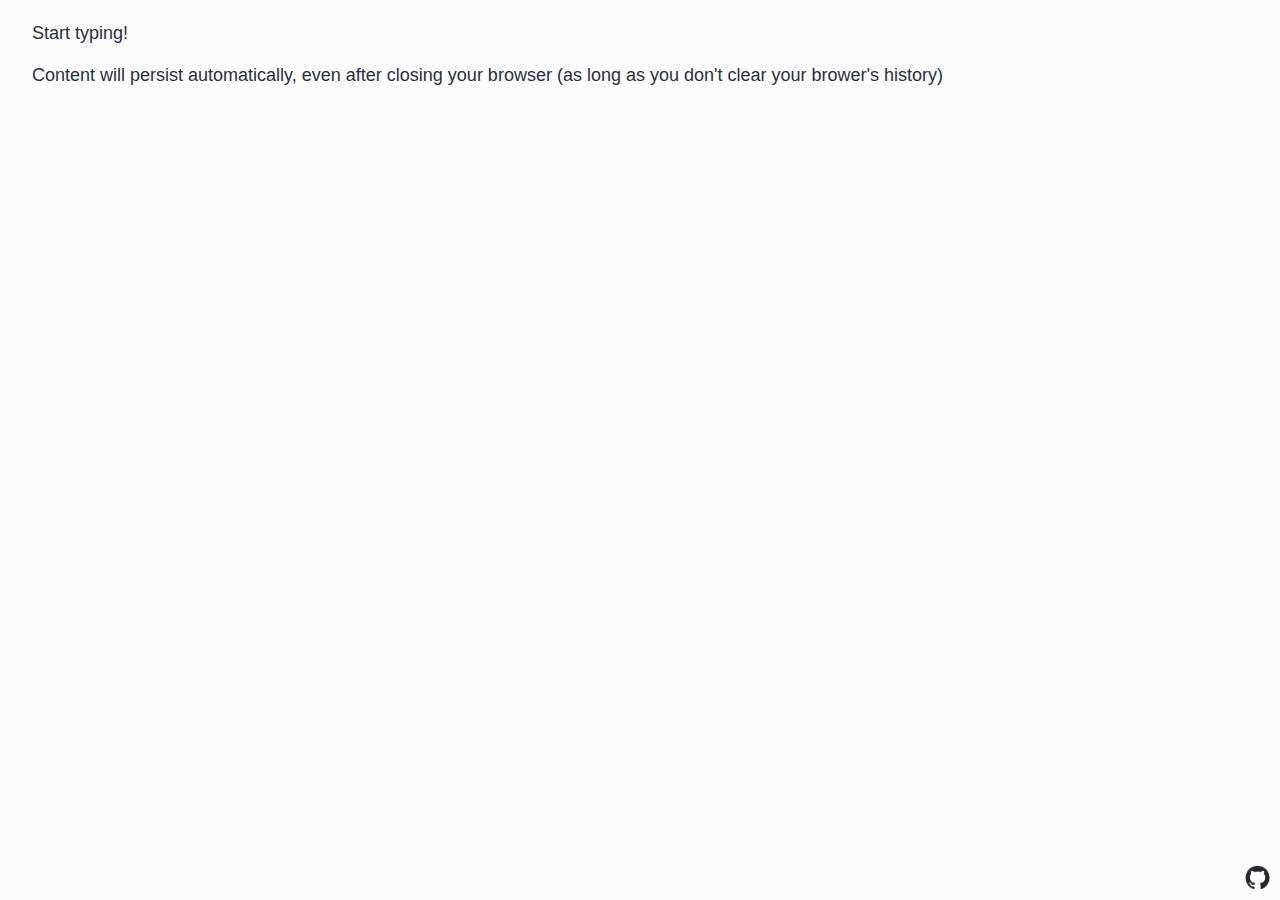
<file: index.html>
<!DOCTYPE html>
<html lang="en">
<head>
    <meta charset="UTF-8">
    <meta name="viewport" content="width=device-width, initial-scale=1.0">
    <title>scrtchpd</title>
    <link rel="icon" href="https://www.scrtchpd.com/favicon.ico" type="image/x-icon">
    <link rel="shortcut icon" href="https://www.scrtchpd.com/favicon.ico" type="image/x-icon">
   <style>
        html, body {
            height: 100%;
            width: 100%; 
            margin: 0; /* Removes default margin */
            padding: 0; /* Removes default padding */
            display: flex; /* Uses flexbox for centering */
            justify-content: center; /* Center horizontally */
            align-items: center; /* Center vertically */
            overflow: hidden; /* Prevents scrolling on the entire page */
            background-color: #fcfcfd;
            color: #28303e;
        }
        textarea {
            width: 95%;
            height: 95%;
            resize: none;
            border: none;
            padding: 10px;           
            font-family: "Gill Sans", sans-serif;
            font-size: 18px;
            outline: none; 
            overflow: auto; /* Enables scrolling within the textarea if content overflows */
            background-color: #fcfcfd;
            color: #28303e;
        }

        /* Styles for dark mode */
        @media (prefers-color-scheme: dark) {
            html, body, textarea {
                background-color: #28303e; /* Darker background */
                color: #fcfcfd; /* Lighter text */
            }
        }
    </style>
</head>
<body>
    <textarea id="notepad" autocomplete="off" spellcheck="false"></textarea>

    <script>
        document.addEventListener('DOMContentLoaded', (event) => {
            const notepad = document.getElementById('notepad');

            // Load saved data from localStorage
            notepad.value = localStorage.getItem('notepadContent') || 'Start typing!\n\nContent will persist automatically, even after closing your browser (as long as you don\'t clear your brower\'s history)';
            
            // Auto-save content to localStorage whenever it changes
            notepad.addEventListener('input', () => {
                localStorage.setItem('notepadContent', notepad.value);      
            });

            // Update content if localStorage is changed by another tab
            window.addEventListener('storage', (event) => {
                if (event.key === 'notepadContent') {
                    notepad.value = event.newValue;
                }
            });

            notepad.addEventListener('keydown', function(e) {
                if (e.key === 'Tab') {
                    e.preventDefault();
                    var start = this.selectionStart;
                    var end = this.selectionEnd;
                    
                    // Define the number of spaces for a tab (e.g., 4 spaces)
                    var tab = "    "; // 4 non-breaking spaces

                    // Set textarea value to: text before caret + tab + text after caret
                    this.value = this.value.substring(0, start) + tab + this.value.substring(end);

                    // Move caret to right after the inserted tab
                    this.selectionStart = this.selectionEnd = start + tab.length;
                }
            });

            // Automatically focus the textarea when the page loads
            notepad.focus();
        });
    </script>
</body>
<footer>
    <a href="https://github.com/genevievehelsel/scrtchpd" target="_blank" aria-label="View the source code on Github">
        <picture>
            <source srcset="github-mark-white.png" media="(prefers-color-scheme: dark)">
            <img src="github-mark.png" alt="Github logo" style="position: absolute; bottom: 10px; right: 10px; width: 25px; height: 25px;">
        </picture>        
    </a>
    
  </footer>
</html>
</file>
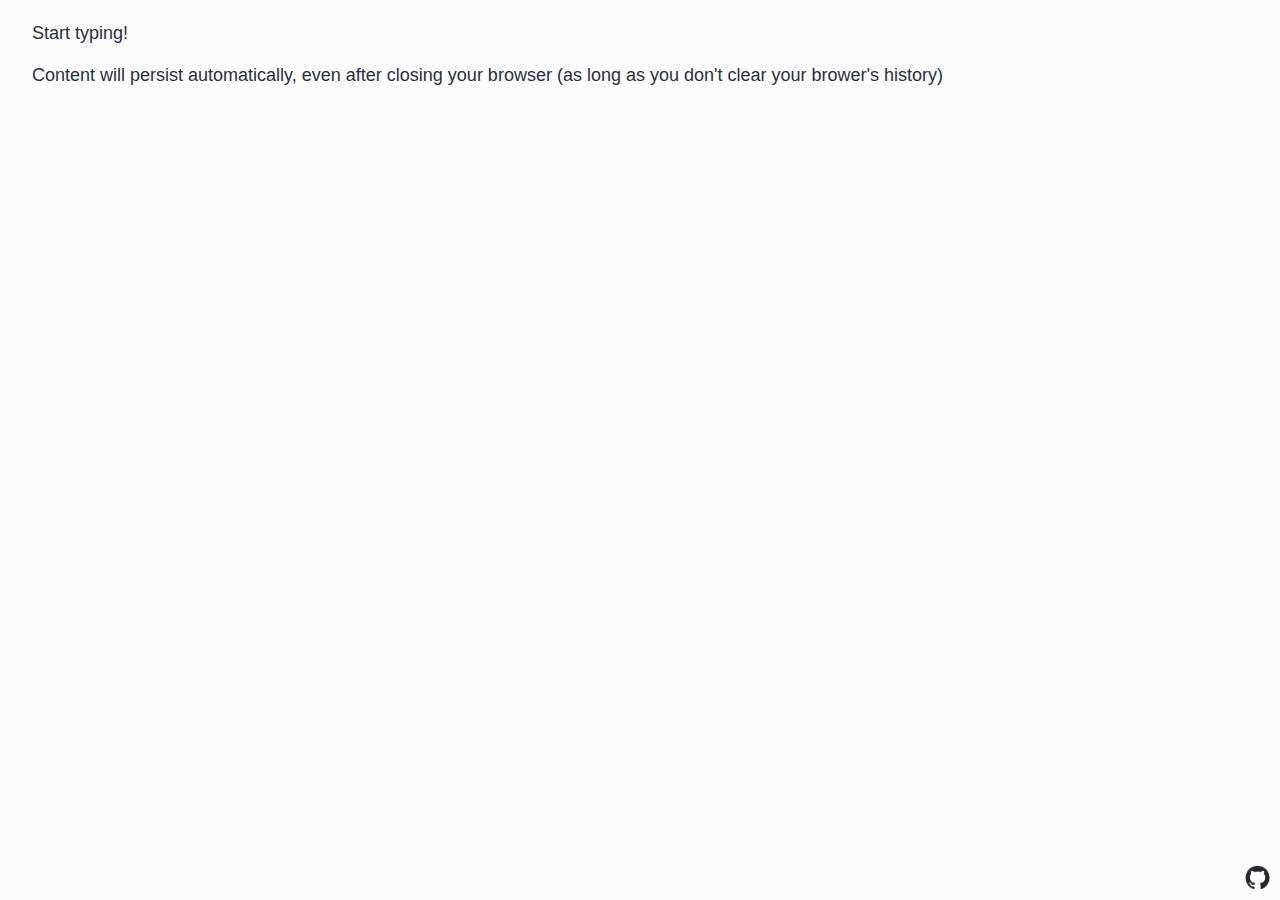
<file: public/index.html>
<!DOCTYPE html>
<html lang="en">
<head>
    <meta charset="UTF-8">
    <meta name="viewport" content="width=device-width, initial-scale=1.0">
    <title>scrtchpd</title>
    <link rel="icon" href="img/favicon.ico" type="image/x-icon">
    <link rel="shortcut icon" href="img/favicon.ico" type="image/x-icon">
    <link rel= "stylesheet" href= "css/main.css">
    <script src="js/main.js"></script> 
</head>
<body>
    <textarea id="notepad" autocomplete="off" spellcheck="false"></textarea>
</body>
<footer>
    <a href="https://github.com/genevievehelsel/scrtchpd" target="_blank" aria-label="View the source code on Github">
        <picture>
            <source srcset="img/github-mark-white.png" media="(prefers-color-scheme: dark)">
            <img src="img/github-mark.png" alt="Github logo" style="position: absolute; bottom: 10px; right: 10px; width: 25px; height: 25px;">
        </picture>        
    </a>
  </footer>
</html>
</file>
<file: public/css/main.css>
html, body {
    height: 100%;
    width: 100%; 
    margin: 0; /* Removes default margin */
    padding: 0; /* Removes default padding */
    display: flex; /* Uses flexbox for centering */
    justify-content: center; /* Center horizontally */
    align-items: center; /* Center vertically */
    overflow: hidden; /* Prevents scrolling on the entire page */
    background-color: #fcfcfd;
    color: #28303e;
}
textarea {
    width: 95%;
    height: 95%;
    resize: none;
    border: none;
    padding: 10px;           
    font-family: "Gill Sans", sans-serif;
    font-size: 18px;
    outline: none; 
    overflow: auto; /* Enables scrolling within the textarea if content overflows */
    background-color: #fcfcfd;
    color: #28303e;
}

/* Styles for dark mode */
@media (prefers-color-scheme: dark) {
    html, body, textarea {
        background-color: #28303e; /* Darker background */
        color: #fcfcfd; /* Lighter text */
    }
}
</file>
